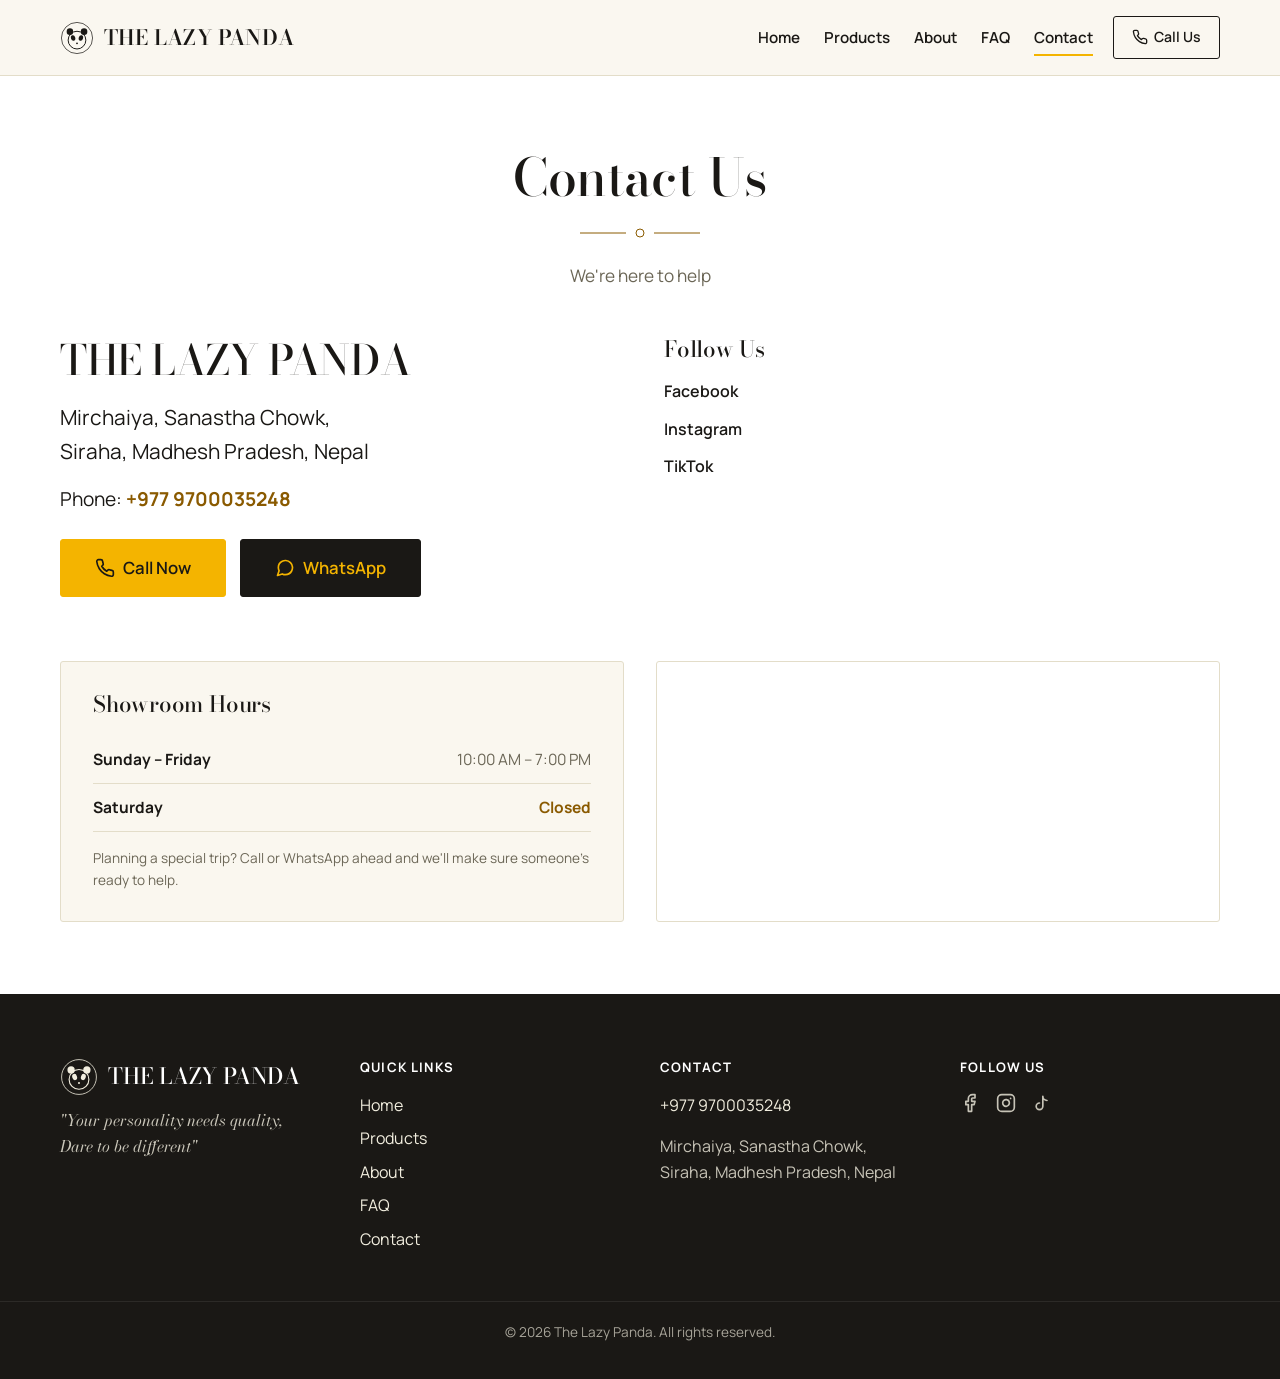
<file: contact.html>
<!DOCTYPE html>
<html lang="en">
<head>
    <meta charset="UTF-8">
    <meta name="viewport" content="width=device-width, initial-scale=1.0">
    <title>Contact | The Lazy Panda</title>
    <meta name="description" content="Contact The Lazy Panda showroom. Call +977-9700035248 or visit us in Mirchaiya, Siraha.">
    <link rel="preconnect" href="https://fonts.googleapis.com">
    <link rel="preconnect" href="https://fonts.gstatic.com" crossorigin>
    <link href="https://fonts.googleapis.com/css2?family=Bodoni+Moda:ital,wght@0,400;0,500;0,600;0,700;0,800;1,400;1,500&family=Manrope:wght@400;500;600;700;800&display=swap" rel="stylesheet">
    <link rel="icon" type="image/svg+xml" href="assets/favicon.svg">
    <link rel="stylesheet" href="css/style.css">
</head>
<body>
    <header class="navbar" id="navbar">
        <div class="container nav-container">
            <a href="index.html" class="nav-logo" aria-label="The Lazy Panda Home">
                <svg class="panda-mark" viewBox="0 0 48 48" fill="none" xmlns="http://www.w3.org/2000/svg" aria-hidden="true">
                    <circle cx="24" cy="24" r="22" stroke="currentColor" stroke-width="1"/>
                    <circle cx="24" cy="27" r="12.5" stroke="currentColor" stroke-width="1.4"/>
                    <circle cx="14" cy="15" r="4.6" fill="currentColor"/>
                    <circle cx="34" cy="15" r="4.6" fill="currentColor"/>
                    <ellipse cx="18.5" cy="24" rx="3" ry="4" fill="currentColor" transform="rotate(-18 18.5 24)"/>
                    <ellipse cx="29.5" cy="24" rx="3" ry="4" fill="currentColor" transform="rotate(18 29.5 24)"/>
                    <circle cx="24" cy="31.5" r="1.3" fill="currentColor"/>
                </svg>
                <span class="logo-text">THE LAZY PANDA</span>
            </a>
            <nav class="nav-menu" id="navMenu" role="navigation" aria-label="Main navigation">
                <ul class="nav-links">
                    <li><a href="index.html" class="nav-link">Home</a></li>
                    <li><a href="products.html" class="nav-link">Products</a></li>
                    <li><a href="about.html" class="nav-link">About</a></li>
                    <li><a href="faq.html" class="nav-link">FAQ</a></li>
                    <li><a href="contact.html" class="nav-link active">Contact</a></li>
                </ul>
                <a href="tel:+9779700035248" class="btn btn-outline nav-call-btn">
                    <svg xmlns="http://www.w3.org/2000/svg" width="16" height="16" viewBox="0 0 24 24" fill="none" stroke="currentColor" stroke-width="2" stroke-linecap="round" stroke-linejoin="round"><path d="M22 16.92v3a2 2 0 0 1-2.18 2 19.79 19.79 0 0 1-8.63-3.07 19.5 19.5 0 0 1-6-6 19.79 19.79 0 0 1-3.07-8.67A2 2 0 0 1 4.11 2h3a2 2 0 0 1 2 1.72c.127.96.361 1.903.7 2.81a2 2 0 0 1-.45 2.11L8.09 9.91a16 16 0 0 0 6 6l1.27-1.27a2 2 0 0 1 2.11-.45c.907.339 1.85.573 2.81.7A2 2 0 0 1 22 16.92z"/></svg>
                    <span>Call Us</span>
                </a>
            </nav>
            <button class="hamburger" id="hamburgerBtn" aria-label="Open menu" aria-expanded="false" aria-controls="navMenu">
                <span class="hamburger-line"></span>
                <span class="hamburger-line"></span>
                <span class="hamburger-line"></span>
            </button>
        </div>
    </header>
    <div class="nav-overlay" id="navOverlay" aria-hidden="true"></div>

    <main class="page-container contact-page">
        <div class="container">
            <div class="contact-hero text-center">
                <h1 class="page-title">Contact Us</h1>
                <div class="section-ornament" aria-hidden="true">
                    <svg viewBox="0 0 120 14" width="120" height="14" fill="none"><line x1="0" y1="7" x2="46" y2="7" stroke="currentColor" stroke-width="1"/><circle cx="60" cy="7" r="4" stroke="currentColor" stroke-width="1"/><line x1="74" y1="7" x2="120" y2="7" stroke="currentColor" stroke-width="1"/></svg>
                </div>
                <p class="section-subtitle">We're here to help</p>
            </div>
            <div class="contact-info-grid">
                <div class="contact-details">
                    <h2>THE LAZY PANDA</h2>
                    <p class="contact-address-large">
                        Mirchaiya, Sanastha Chowk,<br>
                        Siraha, Madhesh Pradesh, Nepal
                    </p>
                    <p class="contact-phone-large">
                        Phone: <a href="tel:+9779700035248" class="phone-link">+977 9700035248</a>
                    </p>
                    <div class="dual-cta">
                        <a href="tel:+9779700035248" class="btn btn-primary btn-lg">
                            <svg xmlns="http://www.w3.org/2000/svg" width="20" height="20" viewBox="0 0 24 24" fill="none" stroke="currentColor" stroke-width="2" stroke-linecap="round" stroke-linejoin="round"><path d="M22 16.92v3a2 2 0 0 1-2.18 2 19.79 19.79 0 0 1-8.63-3.07 19.5 19.5 0 0 1-6-6 19.79 19.79 0 0 1-3.07-8.67A2 2 0 0 1 4.11 2h3a2 2 0 0 1 2 1.72c.127.96.361 1.903.7 2.81a2 2 0 0 1-.45 2.11L8.09 9.91a16 16 0 0 0 6 6l1.27-1.27a2 2 0 0 1 2.11-.45c.907.339 1.85.573 2.81.7A2 2 0 0 1 22 16.92z"/></svg>
                            Call Now
                        </a>
                        <a href="https://wa.me/9779700035248" target="_blank" rel="noopener noreferrer" class="btn btn-whatsapp btn-lg">
                            <svg xmlns="http://www.w3.org/2000/svg" width="20" height="20" viewBox="0 0 24 24" fill="none" stroke="currentColor" stroke-width="2" stroke-linecap="round" stroke-linejoin="round"><path d="M21 11.5a8.38 8.38 0 0 1-.9 3.8 8.5 8.5 0 0 1-7.6 4.7 8.38 8.38 0 0 1-3.8-.9L3 21l1.9-5.7a8.38 8.38 0 0 1-.9-3.8 8.5 8.5 0 0 1 4.7-7.6 8.38 8.38 0 0 1 3.8-.9h.5a8.48 8.48 0 0 1 8 8v.5z"/></svg>
                            WhatsApp
                        </a>
                    </div>
                </div>
                <div class="social-details">
                    <h3>Follow Us</h3>
                    <ul class="social-list">
                        <li>
                            <a href="https://www.facebook.com/share/1DFYT2YAFu/?mibextid=wwXIfr" target="_blank" rel="noopener noreferrer">
                                Facebook
                            </a>
                        </li>
                        <li>
                            <a href="https://www.instagram.com/lazy_panda248" target="_blank" rel="noopener noreferrer">
                                Instagram
                            </a>
                        </li>
                        <li>
                            <a href="https://www.tiktok.com/@thelazypandacompany" target="_blank" rel="noopener noreferrer">
                                TikTok
                            </a>
                        </li>
                    </ul>
                </div>
            </div>

            <div class="contact-extras">
                <div class="hours-card">
                    <h3>Showroom Hours</h3>
                    <div class="hours-row">
                        <span class="day">Sunday – Friday</span>
                        <span class="time">10:00 AM – 7:00 PM</span>
                    </div>
                    <div class="hours-row closed">
                        <span class="day">Saturday</span>
                        <span class="time">Closed</span>
                    </div>
                    <p class="hours-note">Planning a special trip? Call or WhatsApp ahead and we'll make sure someone's ready to help.</p>
                </div>
                <div class="map-embed">
                    <iframe
                        src="https://www.google.com/maps?q=Mirchaiya,+Sanastha+Chowk,+Siraha,+Nepal&output=embed"
                        width="100%" height="100%" style="border:0;" allowfullscreen loading="lazy"
                        referrerpolicy="no-referrer-when-downgrade"
                        title="The Lazy Panda location map">
                    </iframe>
                </div>
            </div>
        </div>
    </main>

    <!-- FOOTER (same as index) -->
    <footer class="footer">
        <div class="container footer-grid">
            <div class="footer-brand">
                <div class="footer-brand-row">
                    <svg class="panda-mark" viewBox="0 0 48 48" fill="none" xmlns="http://www.w3.org/2000/svg" aria-hidden="true">
                        <circle cx="24" cy="24" r="22" stroke="currentColor" stroke-width="1"/>
                        <circle cx="24" cy="27" r="12.5" stroke="currentColor" stroke-width="1.4"/>
                        <circle cx="14" cy="15" r="4.6" fill="currentColor"/>
                        <circle cx="34" cy="15" r="4.6" fill="currentColor"/>
                        <ellipse cx="18.5" cy="24" rx="3" ry="4" fill="currentColor" transform="rotate(-18 18.5 24)"/>
                        <ellipse cx="29.5" cy="24" rx="3" ry="4" fill="currentColor" transform="rotate(18 29.5 24)"/>
                        <circle cx="24" cy="31.5" r="1.3" fill="currentColor"/>
                    </svg>
                    <h3>THE LAZY PANDA</h3>
                </div>
                <p class="footer-tagline">"Your personality needs quality,<br>Dare to be different"</p>
            </div>
            <div class="footer-links">
                <h4>Quick Links</h4>
                <ul>
                    <li><a href="index.html">Home</a></li>
                    <li><a href="products.html">Products</a></li>
                    <li><a href="about.html">About</a></li>
                    <li><a href="faq.html">FAQ</a></li>
                    <li><a href="contact.html">Contact</a></li>
                </ul>
            </div>
            <div class="footer-contact">
                <h4>Contact</h4>
                <p><a href="tel:+9779700035248">+977 9700035248</a></p>
                <p class="footer-address">Mirchaiya, Sanastha Chowk,<br>Siraha, Madhesh Pradesh, Nepal</p>
            </div>
            <div class="footer-social">
                <h4>Follow Us</h4>
                <div class="social-links">
                    <a href="https://www.facebook.com/share/1DFYT2YAFu/?mibextid=wwXIfr" target="_blank" rel="noopener noreferrer" aria-label="Facebook">
                        <svg xmlns="http://www.w3.org/2000/svg" width="20" height="20" viewBox="0 0 24 24" fill="none" stroke="currentColor" stroke-width="2" stroke-linecap="round" stroke-linejoin="round"><path d="M18 2h-3a5 5 0 0 0-5 5v3H7v4h3v8h4v-8h3l1-4h-4V7a1 1 0 0 1 1-1h3z"/></svg>
                    </a>
                    <a href="https://www.instagram.com/lazy_panda248" target="_blank" rel="noopener noreferrer" aria-label="Instagram">
                        <svg xmlns="http://www.w3.org/2000/svg" width="20" height="20" viewBox="0 0 24 24" fill="none" stroke="currentColor" stroke-width="2" stroke-linecap="round" stroke-linejoin="round"><rect width="20" height="20" x="2" y="2" rx="5" ry="5"/><path d="M16 11.37A4 4 0 1 1 12.63 8 4 4 0 0 1 16 11.37z"/><line x1="17.5" x2="17.51" y1="6.5" y2="6.5"/></svg>
                    </a>
                    <a href="https://www.tiktok.com/@thelazypandacompany" target="_blank" rel="noopener noreferrer" aria-label="TikTok">
                        <svg xmlns="http://www.w3.org/2000/svg" width="20" height="20" viewBox="0 0 24 24" fill="none" stroke="currentColor" stroke-width="2" stroke-linecap="round" stroke-linejoin="round"><path d="M9 12a4 4 0 1 0 4 4V4a5 5 0 0 0 5 5"/></svg>
                    </a>
                </div>
            </div>
        </div>
        <div class="footer-bottom">
            <div class="container">
                <p>&copy; <span id="year"></span> The Lazy Panda. All rights reserved.</p>
            </div>
        </div>
    </footer>

    <script src="js/products.js"></script>
    <script src="js/app.js"></script>
</body>
</html>
</file>
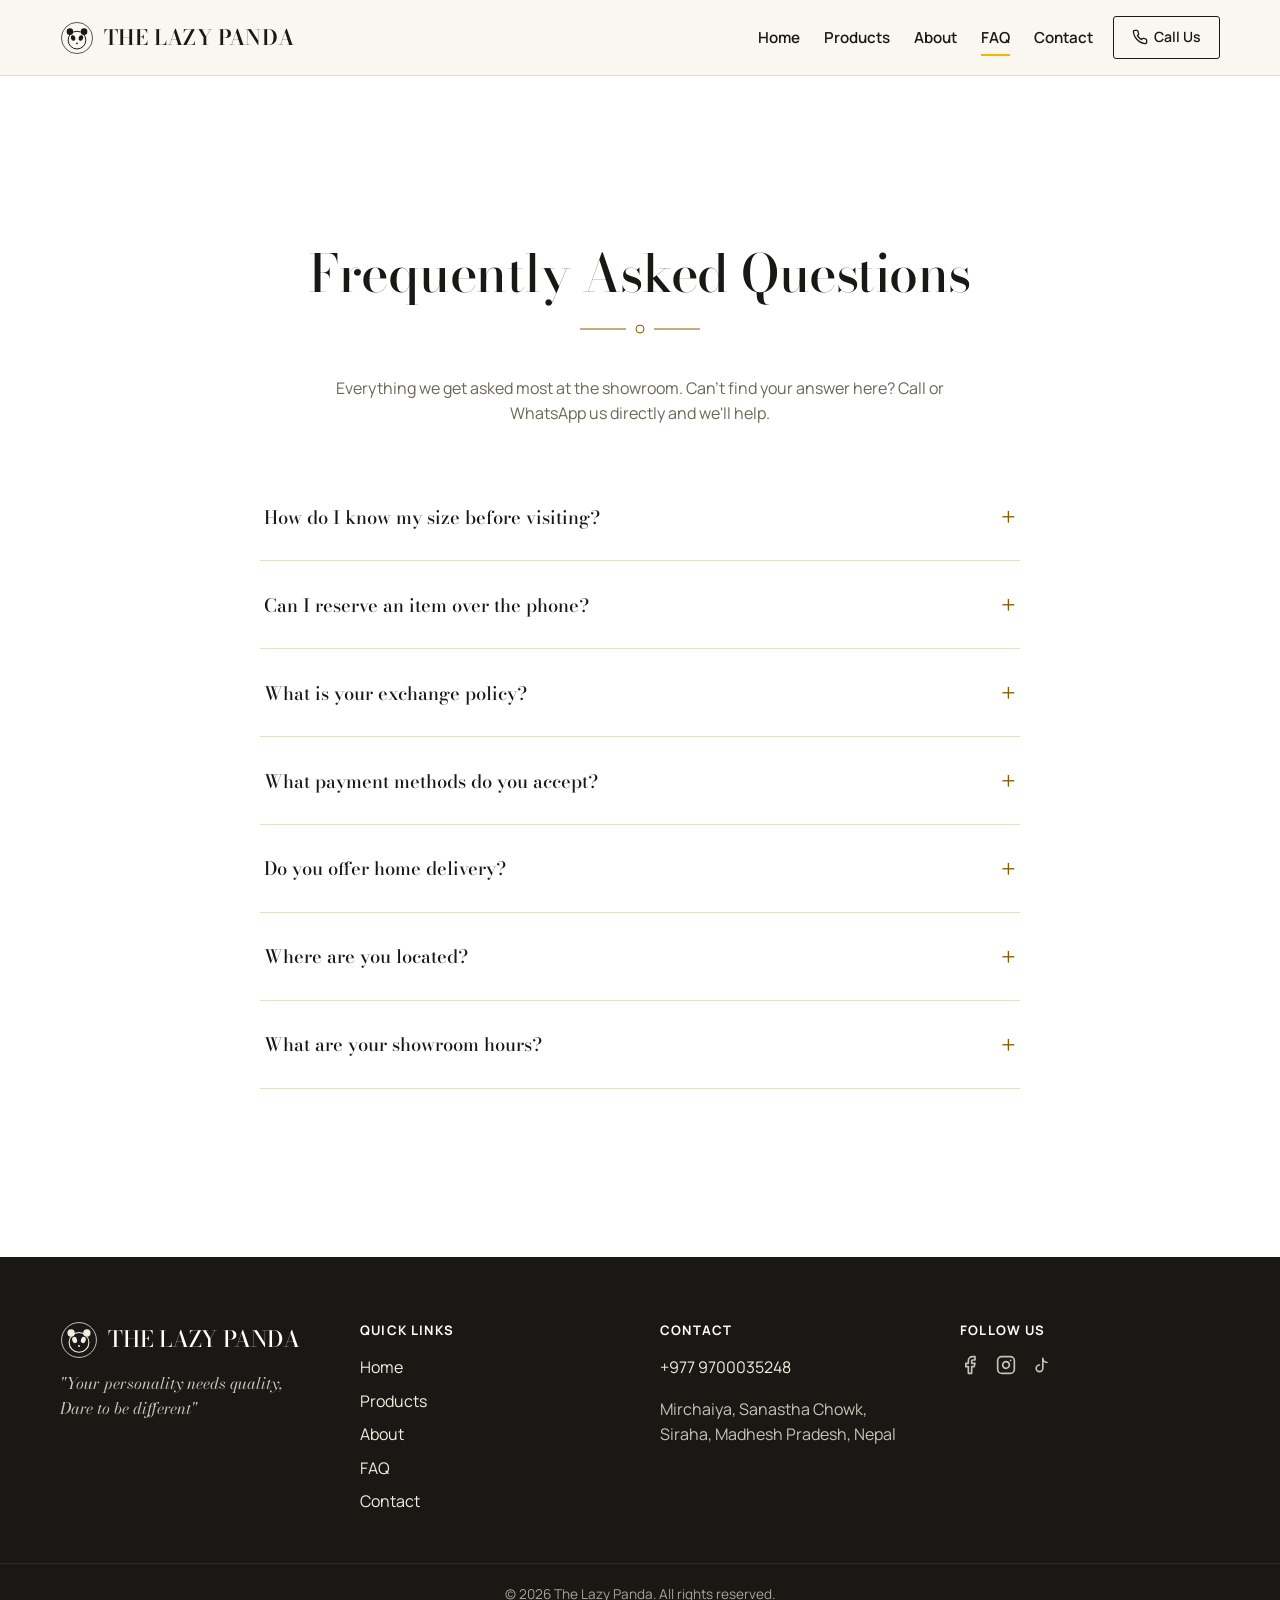
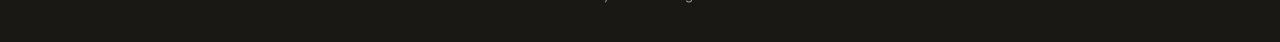
<file: faq.html>
<!DOCTYPE html>
<html lang="en">
<head>
    <meta charset="UTF-8">
    <meta name="viewport" content="width=device-width, initial-scale=1.0">
    <title>FAQ | The Lazy Panda</title>
    <meta name="description" content="Sizing, exchanges, payment and delivery questions answered — The Lazy Panda showroom in Mirchaiya, Siraha.">
    <link rel="preconnect" href="https://fonts.googleapis.com">
    <link rel="preconnect" href="https://fonts.gstatic.com" crossorigin>
    <link href="https://fonts.googleapis.com/css2?family=Bodoni+Moda:ital,wght@0,400;0,500;0,600;0,700;0,800;1,400;1,500&family=Manrope:wght@400;500;600;700;800&display=swap" rel="stylesheet">
    <link rel="icon" type="image/svg+xml" href="assets/favicon.svg">
    <link rel="stylesheet" href="css/style.css">
</head>
<body>
    <header class="navbar" id="navbar">
        <div class="container nav-container">
            <a href="index.html" class="nav-logo" aria-label="The Lazy Panda Home">
                <svg class="panda-mark" viewBox="0 0 48 48" fill="none" xmlns="http://www.w3.org/2000/svg" aria-hidden="true">
                    <circle cx="24" cy="24" r="22" stroke="currentColor" stroke-width="1"/>
                    <circle cx="24" cy="27" r="12.5" stroke="currentColor" stroke-width="1.4"/>
                    <circle cx="14" cy="15" r="4.6" fill="currentColor"/>
                    <circle cx="34" cy="15" r="4.6" fill="currentColor"/>
                    <ellipse cx="18.5" cy="24" rx="3" ry="4" fill="currentColor" transform="rotate(-18 18.5 24)"/>
                    <ellipse cx="29.5" cy="24" rx="3" ry="4" fill="currentColor" transform="rotate(18 29.5 24)"/>
                    <circle cx="24" cy="31.5" r="1.3" fill="currentColor"/>
                </svg>
                <span class="logo-text">THE LAZY PANDA</span>
            </a>
            <nav class="nav-menu" id="navMenu" role="navigation" aria-label="Main navigation">
                <ul class="nav-links">
                    <li><a href="index.html" class="nav-link">Home</a></li>
                    <li><a href="products.html" class="nav-link">Products</a></li>
                    <li><a href="about.html" class="nav-link">About</a></li>
                    <li><a href="faq.html" class="nav-link active">FAQ</a></li>
                    <li><a href="contact.html" class="nav-link">Contact</a></li>
                </ul>
                <a href="tel:+9779700035248" class="btn btn-outline nav-call-btn">
                    <svg xmlns="http://www.w3.org/2000/svg" width="16" height="16" viewBox="0 0 24 24" fill="none" stroke="currentColor" stroke-width="2" stroke-linecap="round" stroke-linejoin="round"><path d="M22 16.92v3a2 2 0 0 1-2.18 2 19.79 19.79 0 0 1-8.63-3.07 19.5 19.5 0 0 1-6-6 19.79 19.79 0 0 1-3.07-8.67A2 2 0 0 1 4.11 2h3a2 2 0 0 1 2 1.72c.127.96.361 1.903.7 2.81a2 2 0 0 1-.45 2.11L8.09 9.91a16 16 0 0 0 6 6l1.27-1.27a2 2 0 0 1 2.11-.45c.907.339 1.85.573 2.81.7A2 2 0 0 1 22 16.92z"/></svg>
                    <span>Call Us</span>
                </a>
            </nav>
            <button class="hamburger" id="hamburgerBtn" aria-label="Open menu" aria-expanded="false" aria-controls="navMenu">
                <span class="hamburger-line"></span>
                <span class="hamburger-line"></span>
                <span class="hamburger-line"></span>
            </button>
        </div>
    </header>
    <div class="nav-overlay" id="navOverlay" aria-hidden="true"></div>

    <main class="page-container">
        <section class="section faq-page">
            <div class="container">
                <div class="section-header">
                    <h1 class="page-title">Frequently Asked Questions</h1>
                    <div class="section-ornament" aria-hidden="true">
                        <svg viewBox="0 0 120 14" width="120" height="14" fill="none"><line x1="0" y1="7" x2="46" y2="7" stroke="currentColor" stroke-width="1"/><circle cx="60" cy="7" r="4" stroke="currentColor" stroke-width="1"/><line x1="74" y1="7" x2="120" y2="7" stroke="currentColor" stroke-width="1"/></svg>
                    </div>
                </div>
                <p class="faq-intro">Everything we get asked most at the showroom. Can't find your answer here? Call or WhatsApp us directly and we'll help.</p>

                <div class="faq-list">
                    <details class="faq-item">
                        <summary>How do I know my size before visiting?</summary>
                        <p class="faq-answer">Most customers try things on in person at our Mirchaiya showroom, which is the most reliable way to get the right fit. If you can't visit right away, call or WhatsApp us your usual measurements and our team can help you estimate a size ahead of time.</p>
                    </details>
                    <details class="faq-item">
                        <summary>Can I reserve an item over the phone?</summary>
                        <p class="faq-answer">Yes. Call or WhatsApp us the product name (or send a link from this site) and we'll hold it for you for a short period so you have time to visit.</p>
                    </details>
                    <details class="faq-item">
                        <summary>What is your exchange policy?</summary>
                        <p class="faq-answer">Items can be exchanged within a few days of purchase with the original tag and proof of purchase, subject to availability. Please ask our team in-store for the current exchange window when you buy.</p>
                    </details>
                    <details class="faq-item">
                        <summary>What payment methods do you accept?</summary>
                        <p class="faq-answer">We accept cash in-store, along with common Nepali digital payment options. Ask our team which methods are currently supported when you visit or call.</p>
                    </details>
                    <details class="faq-item">
                        <summary>Do you offer home delivery?</summary>
                        <p class="faq-answer">Items are available for pickup at our Mirchaiya showroom. Call or WhatsApp us to ask about delivery options if you're elsewhere in the Siraha area.</p>
                    </details>
                    <details class="faq-item">
                        <summary>Where are you located?</summary>
                        <p class="faq-answer">We're at Sanastha Chowk, Mirchaiya, Siraha, Madhesh Pradesh, Nepal. See the map and full directions on our <a href="contact.html" style="color:var(--moss); font-weight:600;">Contact page</a>.</p>
                    </details>
                    <details class="faq-item">
                        <summary>What are your showroom hours?</summary>
                        <p class="faq-answer">We're open Sunday to Friday, 10:00 AM to 7:00 PM, and closed on Saturday. If you're planning a special trip, it's worth calling ahead.</p>
                    </details>
                </div>
            </div>
        </section>
    </main>

    <!-- FOOTER (same as index) -->
    <footer class="footer">
        <div class="container footer-grid">
            <div class="footer-brand">
                <div class="footer-brand-row">
                    <svg class="panda-mark" viewBox="0 0 48 48" fill="none" xmlns="http://www.w3.org/2000/svg" aria-hidden="true">
                        <circle cx="24" cy="24" r="22" stroke="currentColor" stroke-width="1"/>
                        <circle cx="24" cy="27" r="12.5" stroke="currentColor" stroke-width="1.4"/>
                        <circle cx="14" cy="15" r="4.6" fill="currentColor"/>
                        <circle cx="34" cy="15" r="4.6" fill="currentColor"/>
                        <ellipse cx="18.5" cy="24" rx="3" ry="4" fill="currentColor" transform="rotate(-18 18.5 24)"/>
                        <ellipse cx="29.5" cy="24" rx="3" ry="4" fill="currentColor" transform="rotate(18 29.5 24)"/>
                        <circle cx="24" cy="31.5" r="1.3" fill="currentColor"/>
                    </svg>
                    <h3>THE LAZY PANDA</h3>
                </div>
                <p class="footer-tagline">"Your personality needs quality,<br>Dare to be different"</p>
            </div>
            <div class="footer-links">
                <h4>Quick Links</h4>
                <ul>
                    <li><a href="index.html">Home</a></li>
                    <li><a href="products.html">Products</a></li>
                    <li><a href="about.html">About</a></li>
                    <li><a href="faq.html">FAQ</a></li>
                    <li><a href="contact.html">Contact</a></li>
                </ul>
            </div>
            <div class="footer-contact">
                <h4>Contact</h4>
                <p><a href="tel:+9779700035248">+977 9700035248</a></p>
                <p class="footer-address">Mirchaiya, Sanastha Chowk,<br>Siraha, Madhesh Pradesh, Nepal</p>
            </div>
            <div class="footer-social">
                <h4>Follow Us</h4>
                <div class="social-links">
                    <a href="https://www.facebook.com/share/1DFYT2YAFu/?mibextid=wwXIfr" target="_blank" rel="noopener noreferrer" aria-label="Facebook">
                        <svg xmlns="http://www.w3.org/2000/svg" width="20" height="20" viewBox="0 0 24 24" fill="none" stroke="currentColor" stroke-width="2" stroke-linecap="round" stroke-linejoin="round"><path d="M18 2h-3a5 5 0 0 0-5 5v3H7v4h3v8h4v-8h3l1-4h-4V7a1 1 0 0 1 1-1h3z"/></svg>
                    </a>
                    <a href="https://www.instagram.com/lazy_panda248" target="_blank" rel="noopener noreferrer" aria-label="Instagram">
                        <svg xmlns="http://www.w3.org/2000/svg" width="20" height="20" viewBox="0 0 24 24" fill="none" stroke="currentColor" stroke-width="2" stroke-linecap="round" stroke-linejoin="round"><rect width="20" height="20" x="2" y="2" rx="5" ry="5"/><path d="M16 11.37A4 4 0 1 1 12.63 8 4 4 0 0 1 16 11.37z"/><line x1="17.5" x2="17.51" y1="6.5" y2="6.5"/></svg>
                    </a>
                    <a href="https://www.tiktok.com/@thelazypandacompany" target="_blank" rel="noopener noreferrer" aria-label="TikTok">
                        <svg xmlns="http://www.w3.org/2000/svg" width="20" height="20" viewBox="0 0 24 24" fill="none" stroke="currentColor" stroke-width="2" stroke-linecap="round" stroke-linejoin="round"><path d="M9 12a4 4 0 1 0 4 4V4a5 5 0 0 0 5 5"/></svg>
                    </a>
                </div>
            </div>
        </div>
        <div class="footer-bottom">
            <div class="container">
                <p>&copy; <span id="year"></span> The Lazy Panda. All rights reserved.</p>
            </div>
        </div>
    </footer>

    <script src="js/products.js"></script>
    <script src="js/app.js"></script>
</body>
</html>
</file>
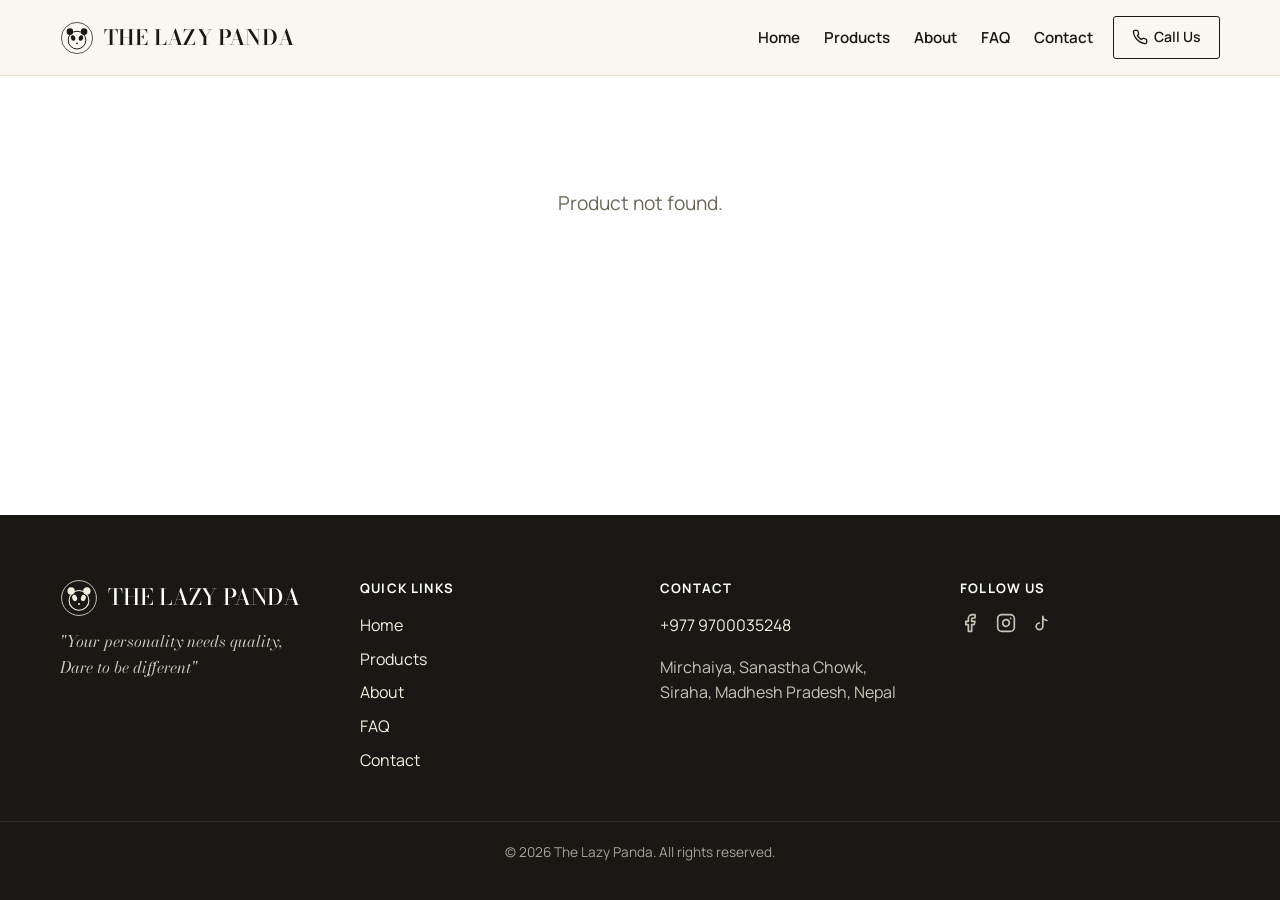
<file: product.html>
<!DOCTYPE html>
<html lang="en">
<head>
    <meta charset="UTF-8">
    <meta name="viewport" content="width=device-width, initial-scale=1.0">
    <title>Product Details | The Lazy Panda</title>
    <meta name="description" content="View detailed product information and images. Call The Lazy Panda to enquire.">
    <link rel="preconnect" href="https://fonts.googleapis.com">
    <link rel="preconnect" href="https://fonts.gstatic.com" crossorigin>
    <link href="https://fonts.googleapis.com/css2?family=Bodoni+Moda:ital,wght@0,400;0,500;0,600;0,700;0,800;1,400;1,500&family=Manrope:wght@400;500;600;700;800&display=swap" rel="stylesheet">
    <link rel="icon" type="image/svg+xml" href="assets/favicon.svg">
    <link rel="stylesheet" href="css/style.css">
</head>
<body>
    <header class="navbar" id="navbar">
        <div class="container nav-container">
            <a href="index.html" class="nav-logo" aria-label="The Lazy Panda Home">
                <svg class="panda-mark" viewBox="0 0 48 48" fill="none" xmlns="http://www.w3.org/2000/svg" aria-hidden="true">
                    <circle cx="24" cy="24" r="22" stroke="currentColor" stroke-width="1"/>
                    <circle cx="24" cy="27" r="12.5" stroke="currentColor" stroke-width="1.4"/>
                    <circle cx="14" cy="15" r="4.6" fill="currentColor"/>
                    <circle cx="34" cy="15" r="4.6" fill="currentColor"/>
                    <ellipse cx="18.5" cy="24" rx="3" ry="4" fill="currentColor" transform="rotate(-18 18.5 24)"/>
                    <ellipse cx="29.5" cy="24" rx="3" ry="4" fill="currentColor" transform="rotate(18 29.5 24)"/>
                    <circle cx="24" cy="31.5" r="1.3" fill="currentColor"/>
                </svg>
                <span class="logo-text">THE LAZY PANDA</span>
            </a>
            <nav class="nav-menu" id="navMenu" role="navigation" aria-label="Main navigation">
                <ul class="nav-links">
                    <li><a href="index.html" class="nav-link">Home</a></li>
                    <li><a href="products.html" class="nav-link">Products</a></li>
                    <li><a href="about.html" class="nav-link">About</a></li>
                    <li><a href="faq.html" class="nav-link">FAQ</a></li>
                    <li><a href="contact.html" class="nav-link">Contact</a></li>
                </ul>
                <a href="tel:+9779700035248" class="btn btn-outline nav-call-btn">
                    <svg xmlns="http://www.w3.org/2000/svg" width="16" height="16" viewBox="0 0 24 24" fill="none" stroke="currentColor" stroke-width="2" stroke-linecap="round" stroke-linejoin="round"><path d="M22 16.92v3a2 2 0 0 1-2.18 2 19.79 19.79 0 0 1-8.63-3.07 19.5 19.5 0 0 1-6-6 19.79 19.79 0 0 1-3.07-8.67A2 2 0 0 1 4.11 2h3a2 2 0 0 1 2 1.72c.127.96.361 1.903.7 2.81a2 2 0 0 1-.45 2.11L8.09 9.91a16 16 0 0 0 6 6l1.27-1.27a2 2 0 0 1 2.11-.45c.907.339 1.85.573 2.81.7A2 2 0 0 1 22 16.92z"/></svg>
                    <span>Call Us</span>
                </a>
            </nav>
            <button class="hamburger" id="hamburgerBtn" aria-label="Open menu" aria-expanded="false" aria-controls="navMenu">
                <span class="hamburger-line"></span>
                <span class="hamburger-line"></span>
                <span class="hamburger-line"></span>
            </button>
        </div>
    </header>
    <div class="nav-overlay" id="navOverlay" aria-hidden="true"></div>

    <main class="page-container product-detail-page">
        <div class="container">
            <!-- Product details injected here -->
            <div id="productDetailContainer">
                <div class="loading">Loading product...</div>
            </div>
        </div>
    </main>

    <!-- FOOTER (same as index) -->
    <footer class="footer">
        <div class="container footer-grid">
            <div class="footer-brand">
                <div class="footer-brand-row">
                    <svg class="panda-mark" viewBox="0 0 48 48" fill="none" xmlns="http://www.w3.org/2000/svg" aria-hidden="true">
                        <circle cx="24" cy="24" r="22" stroke="currentColor" stroke-width="1"/>
                        <circle cx="24" cy="27" r="12.5" stroke="currentColor" stroke-width="1.4"/>
                        <circle cx="14" cy="15" r="4.6" fill="currentColor"/>
                        <circle cx="34" cy="15" r="4.6" fill="currentColor"/>
                        <ellipse cx="18.5" cy="24" rx="3" ry="4" fill="currentColor" transform="rotate(-18 18.5 24)"/>
                        <ellipse cx="29.5" cy="24" rx="3" ry="4" fill="currentColor" transform="rotate(18 29.5 24)"/>
                        <circle cx="24" cy="31.5" r="1.3" fill="currentColor"/>
                    </svg>
                    <h3>THE LAZY PANDA</h3>
                </div>
                <p class="footer-tagline">"Your personality needs quality,<br>Dare to be different"</p>
            </div>
            <div class="footer-links">
                <h4>Quick Links</h4>
                <ul>
                    <li><a href="index.html">Home</a></li>
                    <li><a href="products.html">Products</a></li>
                    <li><a href="about.html">About</a></li>
                    <li><a href="faq.html">FAQ</a></li>
                    <li><a href="contact.html">Contact</a></li>
                </ul>
            </div>
            <div class="footer-contact">
                <h4>Contact</h4>
                <p><a href="tel:+9779700035248">+977 9700035248</a></p>
                <p class="footer-address">Mirchaiya, Sanastha Chowk,<br>Siraha, Madhesh Pradesh, Nepal</p>
            </div>
            <div class="footer-social">
                <h4>Follow Us</h4>
                <div class="social-links">
                    <a href="https://www.facebook.com/share/1DFYT2YAFu/?mibextid=wwXIfr" target="_blank" rel="noopener noreferrer" aria-label="Facebook">
                        <svg xmlns="http://www.w3.org/2000/svg" width="20" height="20" viewBox="0 0 24 24" fill="none" stroke="currentColor" stroke-width="2" stroke-linecap="round" stroke-linejoin="round"><path d="M18 2h-3a5 5 0 0 0-5 5v3H7v4h3v8h4v-8h3l1-4h-4V7a1 1 0 0 1 1-1h3z"/></svg>
                    </a>
                    <a href="https://www.instagram.com/lazy_panda248" target="_blank" rel="noopener noreferrer" aria-label="Instagram">
                        <svg xmlns="http://www.w3.org/2000/svg" width="20" height="20" viewBox="0 0 24 24" fill="none" stroke="currentColor" stroke-width="2" stroke-linecap="round" stroke-linejoin="round"><rect width="20" height="20" x="2" y="2" rx="5" ry="5"/><path d="M16 11.37A4 4 0 1 1 12.63 8 4 4 0 0 1 16 11.37z"/><line x1="17.5" x2="17.51" y1="6.5" y2="6.5"/></svg>
                    </a>
                    <a href="https://www.tiktok.com/@thelazypandacompany" target="_blank" rel="noopener noreferrer" aria-label="TikTok">
                        <svg xmlns="http://www.w3.org/2000/svg" width="20" height="20" viewBox="0 0 24 24" fill="none" stroke="currentColor" stroke-width="2" stroke-linecap="round" stroke-linejoin="round"><path d="M9 12a4 4 0 1 0 4 4V4a5 5 0 0 0 5 5"/></svg>
                    </a>
                </div>
            </div>
        </div>
        <div class="footer-bottom">
            <div class="container">
                <p>&copy; <span id="year"></span> The Lazy Panda. All rights reserved.</p>
            </div>
        </div>
    </footer>

    <script src="js/products.js"></script>
    <script src="js/app.js"></script>
</body>
</html>
</file>
<file: css/style.css>
/* ============ CSS VARIABLES ============ */
:root {
    --primary: #1A1815;        /* showroom black */
    --primary-dark: #0D0C0A;
    --secondary: #F2EEDF;      /* warm bone/cream (neutral, not brand accent) */
    --accent: #F4B400;         /* showroom yellow - buttons, badges, icons-on-dark */
    --accent-deep: #8A5A00;    /* dark gold - text-safe accent on light backgrounds */
    --accent-pale: #FBEAB2;    /* pale yellow tint - subtle fills (avatars etc) */
    --neutral-gray: #78766C;   /* out-of-stock indicator */
    --neutral-gray-deep: #57554C;
    --text-dark: #1A1815;
    --text-light: #F2EEDF;
    --text-muted: #6B6656;
    --bg-white: #ffffff;
    --bg-light: #FAF7EF;
    --border-light: #E3DDC9;
    --shadow-sm: 0 2px 10px rgba(26,24,21,0.08);
    --shadow-md: 0 12px 32px rgba(26,24,21,0.18);
    --font-heading: 'Bodoni Moda', serif;
    --font-body: 'Manrope', sans-serif;
    --transition: all 0.3s ease;
    --radius: 3px;
    --max-width: 1200px;
    --nav-height: 76px;
}

/* ============ RESET & BASE ============ */
*,
*::before,
*::after {
    box-sizing: border-box;
    margin: 0;
    padding: 0;
}

html {
    scroll-behavior: smooth;
    -webkit-text-size-adjust: 100%;
}

body {
    font-family: var(--font-body);
    background-color: var(--bg-white);
    color: var(--text-dark);
    line-height: 1.6;
    font-size: 16px;
    overflow-x: hidden;
    min-height: 100vh;
    display: flex;
    flex-direction: column;
}

img {
    max-width: 100%;
    height: auto;
    display: block;
}

a {
    text-decoration: none;
    color: inherit;
    transition: var(--transition);
}

ul {
    list-style: none;
}

.container {
    width: 100%;
    max-width: var(--max-width);
    margin: 0 auto;
    padding: 0 20px;
}

::selection {
    background: var(--accent);
    color: var(--primary);
}

a:focus-visible,
button:focus-visible,
input:focus-visible,
select:focus-visible,
summary:focus-visible,
.product-card:focus-visible,
.category-card:focus-visible {
    outline: 2px solid var(--accent);
    outline-offset: 3px;
}

/* ============ TYPOGRAPHY ============ */
h1, h2, h3 {
    font-family: var(--font-heading);
    font-weight: 500;
    line-height: 1.15;
    letter-spacing: -0.01em;
}

h1 { font-size: clamp(2.25rem, 1.5rem + 3vw, 3.25rem); }
h2 { font-size: clamp(1.85rem, 1.4rem + 2vw, 2.6rem); }
h3 { font-size: 1.4rem; }

/* h4 is used as a small utility label throughout (footer headings,
   attribute labels) rather than a mini display heading */
h4 {
    font-family: var(--font-body);
    font-weight: 700;
    font-size: 0.82rem;
    letter-spacing: 0.09em;
    text-transform: uppercase;
    line-height: 1.4;
    color: var(--text-muted);
}

p {
    margin-bottom: 1rem;
}

/* ============ BUTTONS ============ */
.btn {
    display: inline-flex;
    align-items: center;
    justify-content: center;
    gap: 8px;
    padding: 13px 26px;
    border-radius: var(--radius);
    font-weight: 600;
    font-size: 0.97rem;
    cursor: pointer;
    border: 1.5px solid transparent;
    transition: var(--transition);
    text-align: center;
    white-space: nowrap;
}

.btn-primary {
    background-color: var(--accent);
    color: var(--primary);
    border-color: var(--accent);
}

.btn-primary:hover {
    background-color: var(--primary);
    border-color: var(--primary);
    color: var(--accent);
}

.btn-outline {
    background-color: transparent;
    border-color: var(--primary);
    color: var(--primary);
}

.btn-outline:hover {
    background-color: var(--primary);
    color: var(--accent);
}

.btn-outline-light {
    background-color: transparent;
    border-color: var(--text-light);
    color: var(--text-light);
}

.btn-outline-light:hover {
    background-color: var(--accent);
    color: var(--primary);
    border-color: var(--accent);
}

.btn-whatsapp {
    background-color: var(--primary);
    color: var(--accent);
    border-color: var(--primary);
}

.btn-whatsapp:hover {
    background-color: var(--primary-dark);
    border-color: var(--primary-dark);
}

.btn-lg {
    padding: 15px 34px;
    font-size: 1.05rem;
}

.dual-cta {
    display: flex;
    gap: 14px;
    flex-wrap: wrap;
}

/* ============ SECTION ORNAMENT (signature bamboo-node rule) ============ */
.section-ornament {
    display: flex;
    justify-content: center;
    margin: 16px 0 22px;
    color: var(--accent-deep);
}

.section-ornament svg { display: block; }

.page-title + .section-ornament { margin-top: 18px; }

/* ============ NAVBAR ============ */
.navbar {
    position: sticky;
    top: 0;
    z-index: 1000;
    background-color: rgba(250,247,239,0.92);
    backdrop-filter: blur(10px);
    border-bottom: 1px solid var(--border-light);
    height: var(--nav-height);
}

.nav-container {
    display: flex;
    align-items: center;
    justify-content: space-between;
    height: 100%;
}

.nav-logo {
    display: flex;
    align-items: center;
    gap: 10px;
    font-family: var(--font-heading);
    font-weight: 600;
    font-size: 1.32rem;
    letter-spacing: 0.4px;
    color: var(--primary);
    z-index: 1001;
}

.panda-mark {
    width: 34px;
    height: 34px;
    flex-shrink: 0;
    color: inherit;
}

.nav-menu {
    display: flex;
    align-items: center;
}

.nav-links {
    display: flex;
    align-items: center;
    gap: 24px;
    margin-right: 20px;
}

.nav-link {
    font-weight: 600;
    font-size: 0.95rem;
    color: var(--text-dark);
    position: relative;
    padding: 8px 0;
}

.nav-link::after {
    content: '';
    position: absolute;
    bottom: 0;
    left: 0;
    width: 0;
    height: 2px;
    background-color: var(--accent);
    transition: var(--transition);
}

.nav-link:hover::after,
.nav-link.active::after {
    width: 100%;
}

.nav-call-btn {
    display: inline-flex;
    gap: 6px;
    padding: 9px 18px;
    font-size: 0.88rem;
}

.hamburger {
    display: none;
    flex-direction: column;
    gap: 5px;
    background: none;
    border: none;
    cursor: pointer;
    z-index: 1001;
    padding: 5px;
}

.hamburger-line {
    width: 25px;
    height: 2px;
    background-color: var(--primary);
    transition: var(--transition);
}

.nav-overlay {
    position: fixed;
    inset: 0;
    background-color: rgba(26,24,21,0.55);
    opacity: 0;
    visibility: hidden;
    z-index: 999;
    transition: var(--transition);
}

.nav-overlay.active {
    opacity: 1;
    visibility: visible;
}

/* ============ HERO ============ */
.hero {
    position: relative;
    min-height: 90vh;
    display: flex;
    align-items: center;
    justify-content: center;
    text-align: center;
    color: var(--text-light);
    overflow: hidden;
}

.hero-bg {
    position: absolute;
    inset: 0;
    z-index: -1;
}

.hero-bg img {
    width: 100%;
    height: 100%;
    object-fit: cover;
    filter: brightness(0.52) saturate(1.05);
}

.hero-overlay {
    position: absolute;
    inset: 0;
    background: linear-gradient(to bottom, rgba(26,24,21,0.35), rgba(26,24,21,0.68));
}

.hero-content {
    max-width: 800px;
    padding: 0 20px;
}

.hero-eyebrow {
    font-size: 0.95rem;
    letter-spacing: 3px;
    text-transform: uppercase;
    margin-bottom: 18px;
    color: var(--accent);
    font-weight: 700;
}

.hero-title {
    font-size: clamp(3rem, 1.6rem + 7vw, 5.5rem);
    font-weight: 600;
    letter-spacing: -0.01em;
    margin-bottom: 18px;
    text-shadow: 0 2px 24px rgba(13,12,10,0.4);
}

.hero-tagline {
    font-family: var(--font-heading);
    font-size: 1.3rem;
    margin-bottom: 34px;
    font-style: italic;
    font-weight: 400;
}

.hero-buttons {
    display: flex;
    gap: 16px;
    justify-content: center;
    flex-wrap: wrap;
}

.hero-scroll-indicator {
    position: absolute;
    bottom: 30px;
    left: 50%;
    transform: translateX(-50%);
    color: var(--text-light);
    animation: bounce 2s infinite;
    z-index: 2;
}

@keyframes bounce {
    0%, 20%, 50%, 80%, 100% { transform: translateY(0) translateX(-50%); }
    40% { transform: translateY(-10px) translateX(-50%); }
    60% { transform: translateY(-5px) translateX(-50%); }
}

/* ============ SECTIONS ============ */
.section {
    padding: 96px 0;
}

.section-header {
    text-align: center;
    margin-bottom: 40px;
}

.section-eyebrow {
    display: block;
    font-family: var(--font-body);
    font-size: 0.8rem;
    font-weight: 700;
    letter-spacing: 0.14em;
    text-transform: uppercase;
    color: var(--accent-deep);
    margin-bottom: 10px;
}

.section-title {
    margin-bottom: 0;
    position: relative;
    display: inline-block;
}

.section-subtitle {
    color: var(--text-muted);
    font-size: 1.08rem;
}

.section-cta {
    text-align: center;
    margin-top: 44px;
}

/* ============ TRUST STRIP ============ */
.trust-strip {
    background: var(--primary);
    color: var(--text-light);
    padding: 60px 0;
}

.trust-grid {
    display: grid;
    grid-template-columns: repeat(4, 1fr);
    gap: 36px;
}

.trust-item {
    display: flex;
    flex-direction: column;
    align-items: flex-start;
    gap: 12px;
}

.trust-icon {
    width: 28px;
    height: 28px;
    color: var(--accent);
    flex-shrink: 0;
}

.trust-item-title {
    font-family: var(--font-body);
    font-size: 1rem;
    font-weight: 700;
    color: var(--text-light);
    margin-bottom: 0;
}

.trust-item-desc {
    font-size: 0.9rem;
    color: rgba(242,238,223,0.72);
    line-height: 1.6;
    margin-bottom: 0;
}

/* ============ PRODUCT CARDS ============ */
.product-grid {
    display: grid;
    grid-template-columns: repeat(auto-fill, minmax(250px, 1fr));
    gap: 24px;
}

.product-card {
    background: var(--bg-white);
    border: 1px solid var(--border-light);
    border-radius: var(--radius);
    overflow: hidden;
    box-shadow: var(--shadow-sm);
    transition: var(--transition);
    cursor: pointer;
}

.product-card:hover {
    box-shadow: var(--shadow-md);
    transform: translateY(-5px);
    border-color: var(--accent);
}

.product-card-image {
    position: relative;
    overflow: hidden;
    aspect-ratio: 3/4;
    background: var(--bg-light);
}

.product-card-image img {
    width: 100%;
    height: 100%;
    object-fit: cover;
    transition: transform 0.5s ease;
}

.product-card:hover .product-card-image img {
    transform: scale(1.05);
}

.product-card-badge {
    position: absolute;
    top: 12px;
    right: 12px;
    padding: 4px 11px;
    border-radius: 20px;
    font-size: 0.72rem;
    font-weight: 700;
    letter-spacing: 0.6px;
    text-transform: uppercase;
}

.product-card-badge--new {
    background-color: var(--accent);
    color: var(--primary);
}

.product-card-badge--out-of-stock {
    background-color: var(--neutral-gray);
    color: var(--text-light);
}

.product-card-badge--coming-soon {
    background-color: var(--primary);
    color: var(--accent);
}

.product-card--out-of-stock .product-card-image img {
    filter: grayscale(0.6) brightness(0.82);
}

.product-card--out-of-stock .product-card-price {
    opacity: 0.6;
}

.product-card-body {
    padding: 18px 16px;
    text-align: center;
}

.product-card-name {
    font-family: var(--font-heading);
    font-size: 1.12rem;
    margin-bottom: 4px;
    font-weight: 600;
}

.product-card-brand {
    color: var(--text-muted);
    font-size: 0.85rem;
    letter-spacing: 0.04em;
    text-transform: uppercase;
    margin-bottom: 10px;
}

.product-card-price {
    font-weight: 700;
    font-size: 1.15rem;
    color: var(--primary);
}

.product-card-price .original-price {
    font-weight: 500;
    font-size: 0.95rem;
    margin-right: 6px;
}

/* ============ CATEGORY CARDS ============ */
.category-grid {
    display: grid;
    grid-template-columns: repeat(auto-fill, minmax(280px, 1fr));
    gap: 20px;
}

.category-card {
    position: relative;
    border-radius: var(--radius);
    overflow: hidden;
    aspect-ratio: 4/3;
    display: block;
}

.category-card img {
    width: 100%;
    height: 100%;
    object-fit: cover;
    transition: transform 0.5s ease;
}

.category-card:hover img {
    transform: scale(1.08);
}

.category-card-overlay {
    position: absolute;
    inset: 0;
    background: linear-gradient(to top, rgba(26,24,21,0.82), rgba(26,24,21,0.1) 60%);
    display: flex;
    flex-direction: column;
    align-items: center;
    justify-content: flex-end;
    color: white;
    text-align: center;
    padding: 24px 20px;
}

.category-card-overlay h3 {
    font-size: 1.7rem;
    margin-bottom: 4px;
}

.category-card-overlay p {
    font-size: 0.88rem;
    opacity: 0.85;
    margin-bottom: 0;
}

/* ============ PREMIUM BANNER ============ */
.premium-banner {
    position: relative;
    padding: 110px 0;
    text-align: center;
    color: var(--text-light);
    overflow: hidden;
}

.premium-banner-bg {
    position: absolute;
    inset: 0;
    z-index: -1;
}

.premium-banner-bg img {
    width: 100%;
    height: 100%;
    object-fit: cover;
    filter: brightness(0.42) saturate(1.05);
}

.premium-banner-overlay {
    position: absolute;
    inset: 0;
    background: rgba(26,24,21,0.25);
}

.premium-banner-content h2 {
    font-size: clamp(2.2rem, 1.6rem + 3vw, 3.1rem);
    margin-bottom: 14px;
    font-style: italic;
}

.premium-banner-content p {
    font-size: 1.15rem;
    margin-bottom: 34px;
}

/* ============ ABOUT PREVIEW ============ */
.about-preview-grid {
    display: grid;
    grid-template-columns: 1fr 1fr;
    gap: 56px;
    align-items: center;
}

.about-preview-image img {
    border-radius: var(--radius);
    box-shadow: var(--shadow-md);
}

.about-preview-tagline {
    font-family: var(--font-heading);
    font-style: italic;
    font-size: 1.25rem;
    margin-bottom: 18px;
    color: var(--accent-deep);
}

/* ============ TESTIMONIALS ============ */
.testimonial-grid {
    display: grid;
    grid-template-columns: repeat(3, 1fr);
    gap: 28px;
}

.testimonial-card {
    background: var(--bg-light);
    border: 1px solid var(--border-light);
    border-radius: var(--radius);
    padding: 34px 28px;
    display: flex;
    flex-direction: column;
    gap: 14px;
}

.testimonial-mark {
    font-family: var(--font-heading);
    font-style: italic;
    font-size: 2.75rem;
    line-height: 1;
    color: var(--accent);
}

.testimonial-quote {
    color: var(--text-dark);
    font-size: 1rem;
    line-height: 1.7;
    flex: 1;
    margin-bottom: 0;
}

.testimonial-stars {
    color: var(--accent);
    letter-spacing: 3px;
    font-size: 0.85rem;
}

.testimonial-footer {
    display: flex;
    align-items: center;
    gap: 12px;
    margin-top: 4px;
}

.testimonial-avatar {
    width: 42px;
    height: 42px;
    border-radius: 50%;
    background: var(--accent-pale);
    color: var(--accent-deep);
    display: flex;
    align-items: center;
    justify-content: center;
    font-family: var(--font-body);
    font-weight: 700;
    font-size: 0.88rem;
    flex-shrink: 0;
}

.testimonial-name {
    font-weight: 700;
    font-size: 0.92rem;
    color: var(--text-dark);
}

.testimonial-location {
    font-size: 0.8rem;
    color: var(--text-muted);
}

.testimonials-note {
    text-align: center;
    font-size: 0.82rem;
    color: var(--text-muted);
    margin-top: 28px;
}

/* ============ CONTACT SECTION ============ */
.contact-card {
    max-width: 520px;
    margin: 0 auto;
    text-align: center;
    padding: 44px 32px;
    background: var(--bg-light);
    border: 1px solid var(--border-light);
    border-radius: var(--radius);
    box-shadow: var(--shadow-sm);
}

.contact-address {
    margin: 16px 0;
    font-size: 1.1rem;
}

.contact-card .dual-cta {
    justify-content: center;
    margin-top: 16px;
}

.contact-phone-display {
    margin-top: 14px;
    font-weight: 600;
}

.contact-phone-display a {
    color: var(--accent-deep);
    text-decoration: underline;
    text-underline-offset: 3px;
}

/* ============ FOOTER ============ */
.footer {
    background-color: var(--primary);
    color: var(--text-light);
    padding: 64px 0 0;
    margin-top: auto;
}

.footer-grid {
    display: grid;
    grid-template-columns: repeat(auto-fit, minmax(200px, 1fr));
    gap: 40px;
    padding-bottom: 40px;
}

.footer h3, .footer h4 {
    color: white;
    margin-bottom: 16px;
}

.footer-brand-row {
    display: flex;
    align-items: center;
    gap: 10px;
    margin-bottom: 12px;
}

.footer-brand-row h3 {
    margin-bottom: 0;
}

.footer-brand .panda-mark {
    width: 38px;
    height: 38px;
}

.footer-tagline {
    font-family: var(--font-heading);
    font-style: italic;
    opacity: 0.82;
}

.footer-links ul li {
    margin-bottom: 8px;
}

.footer-links a:hover {
    color: var(--accent);
}

.footer-contact a {
    color: var(--text-light);
}

.footer-contact a:hover {
    color: var(--accent);
}

.footer-address {
    opacity: 0.8;
    margin-top: 8px;
}

.social-links {
    display: flex;
    gap: 16px;
}

.social-links a {
    color: var(--text-light);
    opacity: 0.8;
    transition: var(--transition);
}

.social-links a:hover {
    opacity: 1;
    color: var(--accent);
}

.footer-bottom {
    border-top: 1px solid rgba(255,255,255,0.12);
    padding: 20px 0;
    text-align: center;
    font-size: 0.85rem;
    opacity: 0.65;
}

/* ============ PAGE CONTAINERS ============ */
.page-container {
    padding: 72px 0;
    flex: 1;
}

.page-title {
    margin-bottom: 0;
}

.text-center {
    text-align: center;
}

/* ============ FILTER BAR ============ */
.filter-bar {
    display: flex;
    flex-wrap: wrap;
    gap: 16px;
    margin-bottom: 40px;
    align-items: flex-end;
}

.filter-group {
    display: flex;
    flex-direction: column;
    gap: 6px;
}

.filter-group label {
    font-weight: 700;
    font-size: 0.78rem;
    letter-spacing: 0.06em;
    text-transform: uppercase;
    color: var(--text-muted);
}

.filter-select, .search-input {
    padding: 10px 16px;
    border: 1px solid var(--border-light);
    border-radius: var(--radius);
    font-family: var(--font-body);
    font-size: 0.95rem;
    background-color: white;
    min-width: 180px;
}

.filter-select:focus, .search-input:focus {
    outline: none;
    border-color: var(--accent-deep);
}

.search-group {
    flex: 1;
    min-width: 200px;
}

.no-products {
    text-align: center;
    font-size: 1.2rem;
    padding: 40px 0;
    color: var(--text-muted);
}

/* ============ PRODUCT DETAIL ============ */
.product-detail-grid {
    display: grid;
    grid-template-columns: 1fr 1fr;
    gap: 48px;
    margin-top: 40px;
}

.product-gallery {
    display: flex;
    flex-direction: column;
    gap: 16px;
}

.main-image {
    position: relative;
    border-radius: var(--radius);
    overflow: hidden;
    background: var(--bg-light);
    aspect-ratio: 3/4;
}

.main-image img {
    width: 100%;
    height: 100%;
    object-fit: cover;
}

.thumbnail-list {
    display: flex;
    gap: 12px;
    flex-wrap: wrap;
}

.thumbnail {
    width: 70px;
    height: 90px;
    border-radius: 3px;
    overflow: hidden;
    cursor: pointer;
    border: 2px solid transparent;
    transition: var(--transition);
}

.thumbnail.active {
    border-color: var(--accent);
}

.thumbnail img {
    width: 100%;
    height: 100%;
    object-fit: cover;
}

.product-info {
    display: flex;
    flex-direction: column;
    gap: 16px;
}

.product-info h1 {
    font-size: 2rem;
}

.product-brand {
    color: var(--text-muted);
    font-size: 1rem;
    letter-spacing: 0.04em;
    text-transform: uppercase;
}

.product-price {
    font-size: 1.8rem;
    font-weight: 700;
    color: var(--primary);
}

.product-discount {
    display: flex;
    align-items: center;
    gap: 12px;
}

.original-price {
    text-decoration: line-through;
    color: var(--text-muted);
    font-size: 1.2rem;
}

.product-description {
    color: var(--text-muted);
    line-height: 1.7;
}

.attribute-group {
    margin-top: 8px;
}

.attribute-group h4 {
    margin-bottom: 10px;
}

.color-list, .size-list {
    display: flex;
    flex-wrap: wrap;
    gap: 8px;
}

.color-chip {
    padding: 6px 16px;
    border: 1px solid var(--border-light);
    border-radius: 20px;
    font-size: 0.9rem;
}

.size-chip {
    width: 40px;
    height: 40px;
    display: flex;
    align-items: center;
    justify-content: center;
    border: 1px solid var(--border-light);
    border-radius: 50%;
    font-weight: 600;
}

.call-to-enquire {
    margin-top: 24px;
    display: flex;
    flex-direction: column;
    gap: 10px;
}

.enquire-text {
    font-size: 0.9rem;
    color: var(--text-muted);
}

/* ============ ABOUT PAGE ============ */
.about-hero {
    margin-bottom: 48px;
}

.about-content-grid {
    display: grid;
    grid-template-columns: 1fr 1fr;
    gap: 48px;
    align-items: center;
}

.about-values {
    margin-top: 36px;
    display: grid;
    grid-template-columns: repeat(3, 1fr);
    gap: 24px;
}

.about-value-card {
    border-top: 2px solid var(--accent);
    padding-top: 14px;
}

.about-value-card h4 {
    color: var(--accent-deep);
    margin-bottom: 8px;
}

.about-value-card p {
    font-size: 0.92rem;
    color: var(--text-muted);
    margin-bottom: 0;
}

/* ============ CONTACT PAGE ============ */
.contact-hero {
    margin-bottom: 48px;
}

.contact-info-grid {
    display: grid;
    grid-template-columns: 1fr 1fr;
    gap: 48px;
}

.contact-address-large {
    font-size: 1.3rem;
    margin: 16px 0;
}

.contact-phone-large {
    font-size: 1.2rem;
    margin-bottom: 24px;
}

.phone-link {
    color: var(--accent-deep);
    font-weight: 700;
}

.social-details h3 {
    margin-bottom: 16px;
}

.social-list li {
    margin-bottom: 12px;
}

.social-list a {
    font-weight: 600;
    color: var(--primary);
    border-bottom: 1px solid transparent;
}

.social-list a:hover {
    color: var(--accent-deep);
    border-bottom-color: var(--accent-deep);
}

.contact-extras {
    margin-top: 64px;
    display: grid;
    grid-template-columns: 1fr 1fr;
    gap: 32px;
}

.hours-card {
    background: var(--bg-light);
    border: 1px solid var(--border-light);
    border-radius: var(--radius);
    padding: 30px 32px;
}

.hours-card h3 {
    margin-bottom: 18px;
}

.hours-row {
    display: flex;
    justify-content: space-between;
    padding: 11px 0;
    border-bottom: 1px solid var(--border-light);
    font-size: 0.97rem;
}

.hours-row:last-child { border-bottom: none; }

.hours-row .day { font-weight: 700; color: var(--text-dark); }
.hours-row .time { color: var(--text-muted); }
.hours-row.closed .time { color: var(--accent-deep); font-weight: 700; }

.hours-note {
    margin-top: 16px;
    margin-bottom: 0;
    font-size: 0.85rem;
    color: var(--text-muted);
}

.map-embed {
    position: relative;
    width: 100%;
    height: 100%;
    min-height: 260px;
    border-radius: var(--radius);
    overflow: hidden;
    border: 1px solid var(--border-light);
}

.map-embed iframe {
    position: absolute;
    inset: 0;
    width: 100%;
    height: 100%;
    border: 0;
}

/* ============ FAQ PAGE ============ */
.faq-list {
    max-width: 760px;
    margin: 0 auto;
    display: flex;
    flex-direction: column;
    gap: 2px;
}

.faq-item {
    border-bottom: 1px solid var(--border-light);
}

.faq-item summary {
    display: flex;
    align-items: center;
    justify-content: space-between;
    gap: 16px;
    padding: 22px 4px;
    cursor: pointer;
    font-family: var(--font-heading);
    font-size: 1.15rem;
    font-weight: 500;
    color: var(--text-dark);
    list-style: none;
}

.faq-item summary::-webkit-details-marker {
    display: none;
}

.faq-item summary::after {
    content: '+';
    font-family: var(--font-body);
    font-size: 1.6rem;
    font-weight: 300;
    color: var(--accent-deep);
    flex-shrink: 0;
    transition: transform 0.3s ease;
}

.faq-item[open] summary::after {
    transform: rotate(45deg);
}

.faq-answer {
    padding: 0 4px 24px;
    color: var(--text-muted);
    line-height: 1.7;
    max-width: 65ch;
}

.faq-intro {
    max-width: 640px;
    margin: 0 auto 48px;
    text-align: center;
    color: var(--text-muted);
}

/* ============ ANIMATIONS ============ */
@keyframes fadeUp {
    from { opacity: 0; transform: translateY(20px); }
    to { opacity: 1; transform: translateY(0); }
}

.fade-up {
    animation: fadeUp 0.6s ease forwards;
}

@media (prefers-reduced-motion: reduce) {
    .fade-up {
        animation: none;
    }
    .hero-scroll-indicator {
        animation: none;
    }
}

/* ============ RESPONSIVE ============ */
@media (max-width: 992px) {
    .about-preview-grid,
    .product-detail-grid,
    .about-content-grid,
    .contact-info-grid,
    .contact-extras {
        grid-template-columns: 1fr;
        gap: 32px;
    }

    .trust-grid {
        grid-template-columns: repeat(2, 1fr);
    }

    .testimonial-grid {
        grid-template-columns: 1fr;
    }

    .about-values {
        grid-template-columns: 1fr;
        gap: 20px;
    }
}

@media (max-width: 768px) {
    :root {
        --nav-height: 64px;
    }

    .nav-menu {
        position: fixed;
        top: 0;
        right: -100%;
        width: 280px;
        height: 100vh;
        background-color: var(--bg-white);
        flex-direction: column;
        justify-content: center;
        padding: 40px 20px;
        box-shadow: -5px 0 15px rgba(0,0,0,0.1);
        transition: right 0.3s ease;
        z-index: 1000;
    }

    .nav-menu.active {
        right: 0;
    }

    .nav-links {
        flex-direction: column;
        gap: 20px;
        margin-right: 0;
        margin-bottom: 30px;
    }

    .nav-link {
        font-size: 1.2rem;
    }

    .nav-call-btn {
        font-size: 1rem;
    }

    .hamburger {
        display: flex;
    }

    .hamburger.active .hamburger-line:nth-child(1) {
        transform: translateY(7px) rotate(45deg);
    }
    .hamburger.active .hamburger-line:nth-child(2) {
        opacity: 0;
    }
    .hamburger.active .hamburger-line:nth-child(3) {
        transform: translateY(-7px) rotate(-45deg);
    }

    .hero {
        min-height: 80vh;
    }

    .section {
        padding: 64px 0;
    }

    .trust-strip {
        padding: 44px 0;
    }

    .trust-grid {
        grid-template-columns: 1fr;
        gap: 28px;
    }

    .product-grid {
        grid-template-columns: repeat(auto-fill, minmax(160px, 1fr));
        gap: 16px;
    }

    .filter-bar {
        flex-direction: column;
        align-items: stretch;
    }

    .filter-select, .search-input {
        width: 100%;
        min-width: auto;
    }
}

@media (max-width: 480px) {
    .product-grid {
        grid-template-columns: repeat(2, 1fr);
    }

    .category-grid {
        grid-template-columns: 1fr;
    }

    .btn-lg {
        padding: 13px 26px;
        font-size: 1rem;
    }

    .dual-cta {
        flex-direction: column;
    }

    .dual-cta .btn {
        width: 100%;
    }
}
</file>
